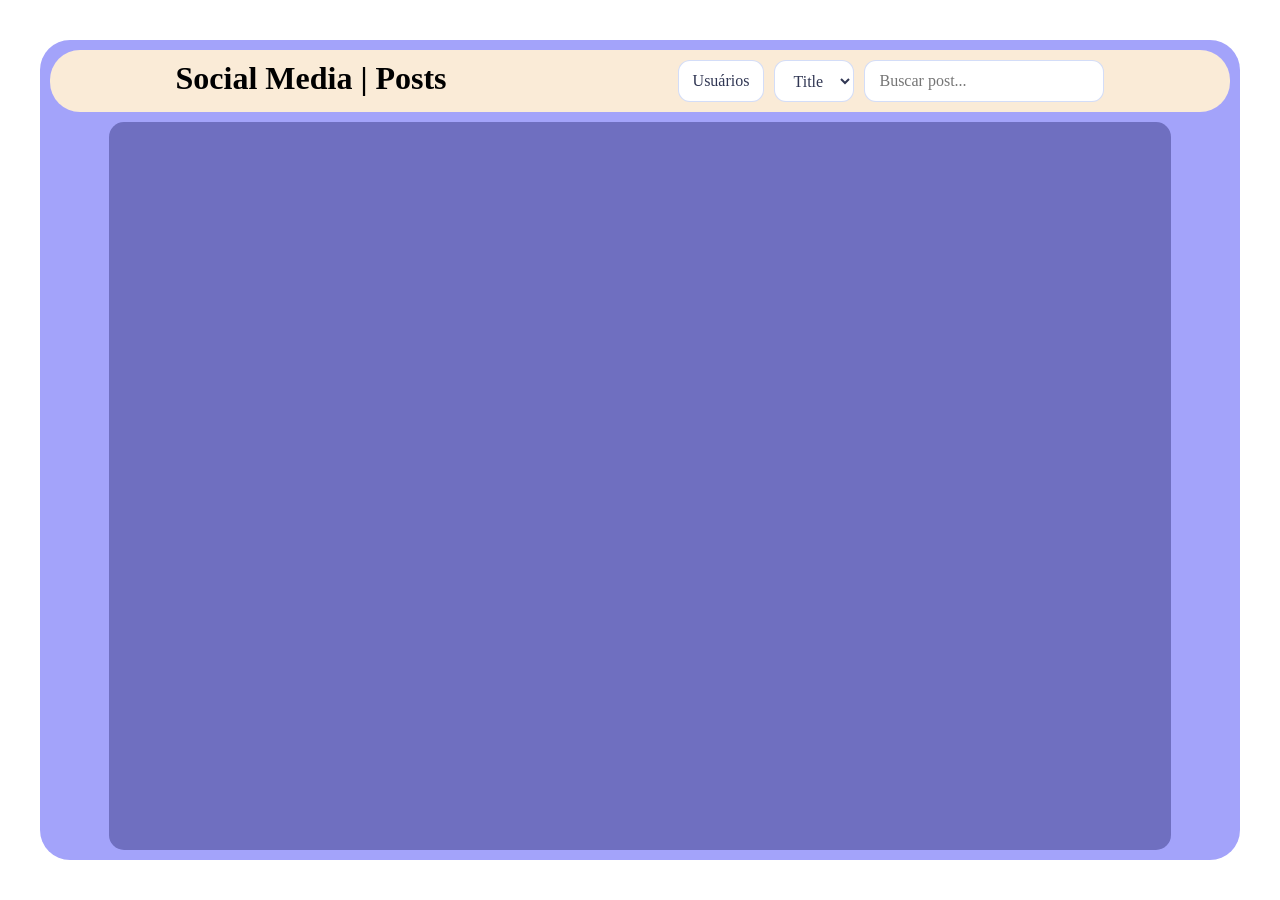
<file: social_media/posts/index.html>
<!DOCTYPE html>
<html lang="en">
<head>
    <meta charset="UTF-8">
    <meta name="viewport" content="width=device-width, initial-scale=1.0">
    <link rel="stylesheet" href="style.css">
    <link href="https://fonts.googleapis.com/icon?family=Material+Icons" rel="stylesheet" />
    <link rel="stylesheet" href="https://fonts.googleapis.com/css2?family=Material+Symbols+Outlined:opsz,wght,FILL,GRAD@20..48,100..700,0..1,-50..200&icon_names=chat_bubble" />
    <title>Document</title>
</head>
<body>
    <div class="container">
        <div class="menu">
            <div class="menu-title">
                <h1>Social Media | Posts</h1>
            </div>
            <div class="menu-actions">
                <button class="button-link" id="goto-users-page">Usuários</button>
                <select name="field_search" id="field_search">
                    <option value="title">Title</option>
                    <option value="id">Id</option>
                </select>
                <input type="text" id="search-post" placeholder="Buscar post...">
            </div>
        </div>
        <div class="empty" id="empty">
            <h2 id="empty-message">Nada para mostrar...</h2>
        </div>
        <div class="list-posts">
            <!-- <div class="post">
                <div class="header-post">
                    <div class="user-name">
                        <span class="material-icons">account_circle</span>
                        <h4>Marcio airicvlkj alçksdjf</h4>
                    </div>
                    <p id="post-id">#1</p>
                </div>
                
                
                <div class="post-info">
                    <h3 id="title-post">Titulo asjdlfk sladkjf</h3>
                    <div class="body-post">
                        <p>flçsadjfçl jkfaslçdfjksadlçfj sdalçfj</p>
                    </div>
                    <div class="comments">
                        <span class="material-symbols-outlined">chat_bubble</span>
                        <p>54</p>
                    </div>
                    <div class="comments-list escondido" id="comments-list">
                        <div class="comment-info">
                            <div class="user-comment-email">
                                <span class="material-symbols-outlined">chat_bubble</span>
                                <p>laksdjalsçdf@gmailcom</p>
                            </div>
                            <div class="title-comment">
                                <p>açsldkfjslçd kjasçldfkjsadfl</p>
                            </div>
                            <div class="body-comment">
                                <p>çalsdkjfçlsadkf jaslçfkjsaçdlf</p>
                            </div>
                        </div>
                    </div>
                </div>
            </div> -->
        </div>
    </div>
</body>
<script type="module" src="script.js" defer></script>
</html>
</file>
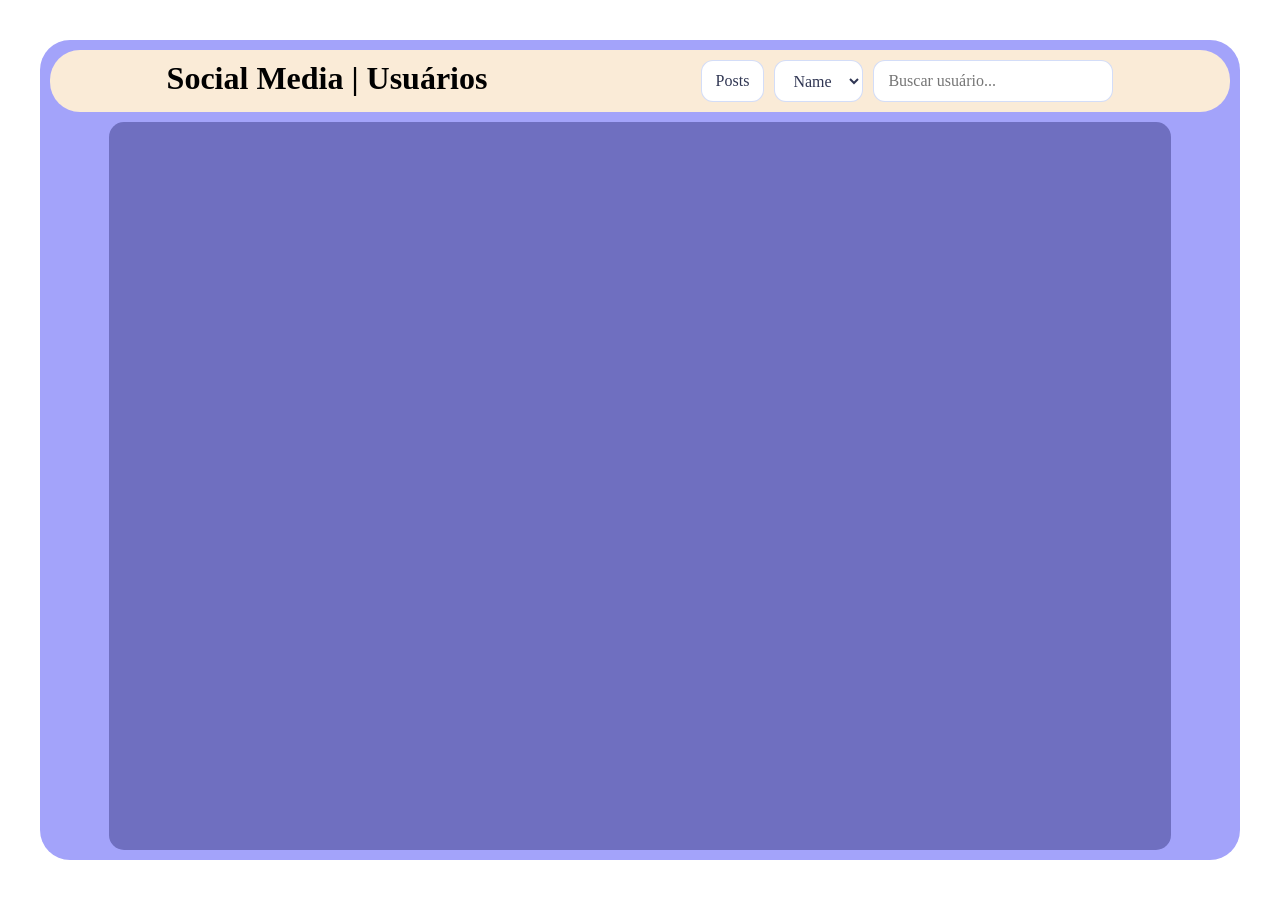
<file: social_media/users/index.html>
<!DOCTYPE html>
<html lang="pt-BR">
<head>
    <meta charset="UTF-8">
    <meta name="viewport" content="width=device-width, initial-scale=1.0">
    <link rel="stylesheet" href="style.css">
    <link href="https://fonts.googleapis.com/icon?family=Material+Icons" rel="stylesheet" />
    <title>Social Media | Usuários</title>
</head>
<body>
    <div class="container">
        <header class="menu">
            <div class="menu-title">
                <h1>Social Media | Usuários</h1>
            </div>
            <div class="menu-actions">
                <a class="button-link" id="goto-posts-page" href="../posts/index.html">Posts</a>
                <select name="field_search" id="field_search" aria-label="Campo de busca">
                    <option value="name">Name</option>
                    <option value="email">Email</option>
                    <option value="id">Id</option>
                </select>
                <input type="search" id="search-user" placeholder="Buscar usuário..." aria-label="Buscar usuário">
            </div>
        </header>

        <div class="empty" id="empty">
            <h2 id="empty-message">Nada para mostrar...</h2>
        </div>

        <main class="list-users">
            <!-- <article class="user">
                <div class="header-user">
                    <div class="user-name">
                        <span class="material-icons" aria-hidden="true">account_circle</span>
                        <h4>Leanne Graham</h4>
                    </div>
                    <p class="user-id">#1</p>
                </div>
                <div class="user-info">
                    <p class="user-email">
                        <span class="material-icons" aria-hidden="true">email</span>
                        <span>leanne.graham@example.com</span>
                    </p>
                    <button class="details-button" type="button">Detalhes</button>
                </div>
            </article> -->

            <!-- <article class="user">
                <div class="header-user">
                    <div class="user-name">
                        <span class="material-icons" aria-hidden="true">account_circle</span>
                        <h4>Ervin Howell</h4>
                    </div>
                    <p class="user-id">#2</p>
                </div>
                <div class="user-info">
                    <p class="user-email">
                        <span class="material-icons" aria-hidden="true">email</span>
                        <span>ervin.howell@example.com</span>
                    </p>
                    <button class="details-button" type="button">Detalhes</button>
                </div>
            </article> -->

            <!-- <article class="user">
                <div class="header-user">
                    <div class="user-name">
                        <span class="material-icons" aria-hidden="true">account_circle</span>
                        <h4>Clementine Bauch</h4>
                    </div>
                    <p class="user-id">#3</p>
                </div>
                <div class="user-info">
                    <p class="user-email">
                        <span class="material-icons" aria-hidden="true">email</span>
                        <span>clementine.bauch@example.com</span>
                    </p>
                    <button class="details-button" type="button">Detalhes</button>
                </div>
            </article> -->
        </main>
    </div>
</body>
<script type="module" src="script.js" defer></script>
</html>
</file>
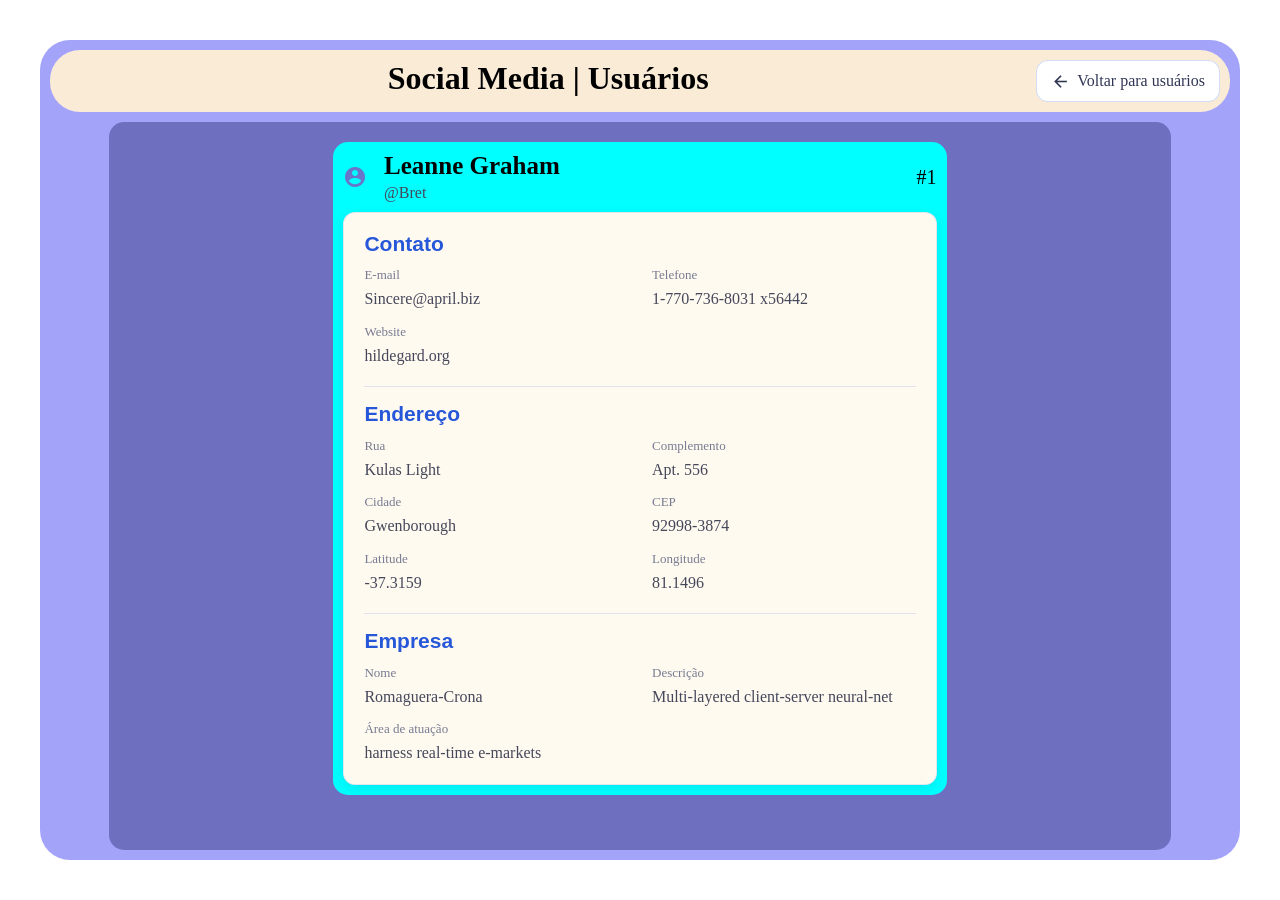
<file: social_media/users/detalhes/index.html>
<!DOCTYPE html>
<html lang="pt-BR">
<head>
    <meta charset="UTF-8">
    <meta name="viewport" content="width=device-width, initial-scale=1.0">
    <link rel="stylesheet" href="style.css">
    <link href="https://fonts.googleapis.com/icon?family=Material+Icons" rel="stylesheet" />
    <title>Social Media | Detalhes do usuário</title>
</head>
<body>
    <div class="container">
        <header class="menu">
            <div class="menu-title">
                <h1>Social Media | Usuários</h1>
            </div>
            <a class="button-link" href="../index.html">
                <span class="material-icons" aria-hidden="true">arrow_back</span>
                Voltar para usuários
            </a>
        </header>

        <main class="user-details">
            <section class="user" aria-labelledby="user-name">
                <div class="header-user">
                    <div class="user-name">
                        <span class="material-icons" aria-hidden="true">account_circle</span>
                        <div class="user-identity">
                            <h2><span id="user-name" data-field="name">Leanne Graham</span></h2>
                            <p data-field="username">@Bret</p>
                        </div>
                    </div>
                    <p class="user-id" data-field="id">#1</p>
                </div>

                <div class="user-info">
                    <section class="details-section" aria-labelledby="contact-title">
                        <h3 id="contact-title">Contato</h3>
                        <dl class="details-list">
                            <div class="detail-item">
                                <dt>E-mail</dt>
                                <dd data-field="email">Sincere@april.biz</dd>
                            </div>
                            <div class="detail-item">
                                <dt>Telefone</dt>
                                <dd data-field="phone">1-770-736-8031 x56442</dd>
                            </div>
                            <div class="detail-item">
                                <dt>Website</dt>
                                <dd data-field="website">hildegard.org</dd>
                            </div>
                        </dl>
                    </section>

                    <section class="details-section" aria-labelledby="address-title">
                        <h3 id="address-title">Endereço</h3>
                        <dl class="details-list">
                            <div class="detail-item">
                                <dt>Rua</dt>
                                <dd data-field="address.street">Kulas Light</dd>
                            </div>
                            <div class="detail-item">
                                <dt>Complemento</dt>
                                <dd data-field="address.suite">Apt. 556</dd>
                            </div>
                            <div class="detail-item">
                                <dt>Cidade</dt>
                                <dd data-field="address.city">Gwenborough</dd>
                            </div>
                            <div class="detail-item">
                                <dt>CEP</dt>
                                <dd data-field="address.zipcode">92998-3874</dd>
                            </div>
                            <div class="detail-item">
                                <dt>Latitude</dt>
                                <dd data-field="address.geo.lat">-37.3159</dd>
                            </div>
                            <div class="detail-item">
                                <dt>Longitude</dt>
                                <dd data-field="address.geo.lng">81.1496</dd>
                            </div>
                        </dl>
                    </section>

                    <section class="details-section" aria-labelledby="company-title">
                        <h3 id="company-title">Empresa</h3>
                        <dl class="details-list">
                            <div class="detail-item">
                                <dt>Nome</dt>
                                <dd data-field="company.name">Romaguera-Crona</dd>
                            </div>
                            <div class="detail-item">
                                <dt>Descrição</dt>
                                <dd data-field="company.catchPhrase">Multi-layered client-server neural-net</dd>
                            </div>
                            <div class="detail-item">
                                <dt>Área de atuação</dt>
                                <dd data-field="company.bs">harness real-time e-markets</dd>
                            </div>
                        </dl>
                    </section>
                </div>
            </section>
        </main>
    </div>
<script type="module" src="script.js" defer></script>
</body>
</html>
</file>
<file: social_media/posts/style.css>
*{
    box-sizing: border-box;
    margin: 0 auto;
    padding: 0;
}

body{
    display: flex;
    height: 100vh;
    padding: 40px;
}

.container{
    display: flex;
    flex-direction: column;
    position: relative;
    background-color: rgb(163, 163, 250);
    width: 100%;
    border-radius: 30px;
    padding: 10px;
    min-height: 0;
}

.menu{
    display: flex;
    background-color: antiquewhite;
    width: 100%;
    justify-content: space-between;
    padding: 10px;
    border-radius: 30px;
}

.menu-title{
    display: flex;
}

.menu-actions{
    display: flex;
    align-items: center;
    gap: 10px;
}

.menu-actions select,
.menu-actions input,
.button-link{
    min-height: 42px;
    margin: 0;
    padding: 0 14px;
    border: 1px solid rgba(39, 87, 217, 0.2);
    border-radius: 12px;
    background-color: #fff;
    color: #303653;
    font: inherit;
    transition: border-color 0.2s ease, box-shadow 0.2s ease;
}

.menu-actions select{
    cursor: pointer;
}

.button-link{
    cursor: pointer;
}

.menu-actions input{
    width: 240px;
}

.menu-actions select:focus,
.menu-actions input:focus{
    border-color: #2757d9;
    outline: none;
    box-shadow: 0 0 0 3px rgba(39, 87, 217, 0.15);
}

.button-link{
    display: inline-flex;
    align-items: center;
    text-decoration: none;
}

.list-posts{
    display: flex;
    flex-direction: column;
    background-color: rgb(111, 111, 192);
    flex: 1;
    min-height: 0;
    width: 90%;
    height: 100%;
    margin-top: 10px;
    border-radius: 15px;
    gap: 30px;
    padding: 20px;
    overflow-y: auto;
}

.empty{
    display: none;
    position: absolute;
    inset: 0;
    width: 90%;
    height: auto;
    padding-top: 80px;
    justify-content: center;
    align-items: center;
    background-color: transparent;
    z-index: 1;
    pointer-events: none;
}

#empty-message{
    display: flex;
    font-size: clamp(24px, 5vw, 48px);
    justify-self: center;
    text-align: center;
}

.div-title{
    display: block;
    padding: 10px;
    width: 100%;
    background-color: transparent;
}

.title-list{
    display: flex;
    font-style: italic;
    font-size: 40px;
    align-self: flex-start;
}

.post{
    display: flex;
    flex-direction: column;
    background-color: aqua;
    width: 60%;
    max-height: 600px;
    flex-shrink: 0;
    padding: 10px;
    border-radius: 15px;
    gap: 10px;
}

.header-post{
    display: flex;
    width: 100%;
    align-items: center;
    justify-content: space-between;
}

.user-name{
    display: flex;
    justify-content: start;
    align-items: center;
    width: 100%;
    height: 20%;
}

.user-name h4{
    width: 90%;
}

#post-id{
    font-size: 20px;
}

.post h4{
    font-size: 25px;
}

.post-info{
    display: flex;
    flex: 1;
    flex-direction: column;
    width: 100%;
    min-height: 0;
    padding: 18px 20px;
    border: 1px solid rgba(39, 87, 217, 0.12);
    border-radius: 12px;
    background-color: #fffaf0;
    box-shadow: 0 4px 12px rgba(39, 52, 100, 0.1);
}

.post-info h3{
    width: 100%;
    margin: 0 0 10px;
    color: #2757d9;
    font-family: 'Franklin Gothic Medium', 'Arial Narrow', Arial, sans-serif;
    font-size: 25px;
    font-weight: 600;
    line-height: 1.25;
}

.body-post{
    width: 100%;
    margin: 0;
}

.body-post p{
    margin: 0;
    color: #45475a;
    font-size: 16px;
    line-height: 1.6;
    overflow-wrap: anywhere;
}

.comments{
    display: flex;
    align-items: center;
    align-self: flex-start;
    gap: 7px;
    margin: auto 0 0;
    padding: 7px 11px;
    border-radius: 20px;
    background-color: rgba(39, 87, 217, 0.09);
    color: #2757d9;
    cursor: pointer;
}

.comments .material-symbols-outlined{
    font-size: 19px;
}

.comments p{
    margin: 0;
    font-size: 14px;
    font-weight: 600;
}

.comments-list{
    display: flex;
    flex: 1;
    flex-direction: column;
    gap: 10px;
    width: 100%;
    min-height: 0;
    margin: 12px 0 0;
    padding: 12px 4px 4px 0;
    border-top: 1px solid rgba(39, 87, 217, 0.14);
    overflow-y: auto;
}

.comments-list.escondido{
    display: none;
}

.comment-info{
    flex-shrink: 0;
    width: 100%;
    margin: 0;
    padding: 12px 14px;
    border: 1px solid rgba(39, 87, 217, 0.1);
    border-radius: 10px;
    background-color: #f4f6ff;
}

.user-comment-email{
    display: flex;
    justify-content: flex-start;
    gap: 7px;
    width: 100%;
    margin: 0;
    color: #777b91;
    font-size: 13px;
}

.user-comment-email .material-icons{
    flex-shrink: 0;
    color: #6975c8;
    font-size: 18px;
    margin: 0;
}

.user-comment-email p{
    margin: 0;
}

.title-comment{
    width: 100%;
    margin: 9px 0 4px;
    color: #303653;
    font-size: 15px;
    font-weight: 600;
    line-height: 1.4;
    overflow-wrap: anywhere;
}

.title-comment p{
    font-size: 18px;
}

.title-comment p,
.body-comment p{
    margin: 0;
}

.body-comment{
    width: 100%;
    margin: 0;
    color: #55596d;
    font-size: 14px;
    line-height: 1.5;
    overflow-wrap: anywhere;
}

@media (max-width: 600px){
    body{
        padding: 16px;
    }

    .menu{
        flex-wrap: wrap;
        gap: 12px;
    }

    .menu-actions{
        width: 100%;
    }

    .menu-actions select{
        flex-shrink: 0;
    }

    .menu-actions input{
        flex: 1;
        min-width: 0;
    }

    .post-info{
        padding: 14px;
    }

    .post-info h3{
        font-size: 21px;
    }
}
</file>
<file: social_media/users/style.css>
*{
    box-sizing: border-box;
    margin: 0 auto;
    padding: 0;
}

body{
    display: flex;
    height: 100vh;
    padding: 40px;
}

.container{
    display: flex;
    flex-direction: column;
    position: relative;
    background-color: rgb(163, 163, 250);
    width: 100%;
    border-radius: 30px;
    padding: 10px;
    min-height: 0;
}

.menu{
    display: flex;
    background-color: antiquewhite;
    width: 100%;
    justify-content: space-between;
    padding: 10px;
    border-radius: 30px;
}

.menu-title{
    display: flex;
}

.menu-actions{
    display: flex;
    align-items: center;
    gap: 10px;
}

.menu-actions select,
.menu-actions input,
.button-link{
    min-height: 42px;
    margin: 0;
    padding: 0 14px;
    border: 1px solid rgba(39, 87, 217, 0.2);
    border-radius: 12px;
    background-color: #fff;
    color: #303653;
    font: inherit;
    transition: border-color 0.2s ease, box-shadow 0.2s ease;
}

.menu-actions select,
.button-link{
    cursor: pointer;
}

.menu-actions select:focus,
.menu-actions input:focus{
    border-color: #2757d9;
    outline: none;
    box-shadow: 0 0 0 3px rgba(39, 87, 217, 0.15);
}

.menu-actions input{
    width: 240px;
}

.button-link{
    display: inline-flex;
    align-items: center;
    text-decoration: none;
}

.list-users{
    display: flex;
    flex-direction: column;
    background-color: rgb(111, 111, 192);
    flex: 1;
    min-height: 0;
    width: 90%;
    height: 100%;
    margin-top: 10px;
    border-radius: 15px;
    gap: 30px;
    padding: 20px;
    overflow-y: auto;
}

.empty{
    display: none;
    position: absolute;
    inset: 0;
    width: 90%;
    height: auto;
    padding-top: 80px;
    justify-content: center;
    align-items: center;
    background-color: transparent;
    z-index: 1;
    pointer-events: none;
}

#empty-message{
    display: flex;
    font-size: clamp(24px, 5vw, 48px);
    justify-self: center;
    text-align: center;
}

.user{
    display: flex;
    flex-direction: column;
    background-color: aqua;
    width: 60%;
    flex-shrink: 0;
    padding: 10px;
    border-radius: 15px;
    gap: 10px;
}

.header-user{
    display: flex;
    width: 100%;
    align-items: center;
    justify-content: space-between;
}

.user-name{
    display: flex;
    justify-content: flex-start;
    align-items: center;
    margin: 0;
    width: 100%;
    height: 20%;
}

.user-name .material-icons{
    flex-shrink: 0;
    font-size: 24px;
}

.user-name h4{
    width: 90%;
    margin: 0 auto;
    font-size: 25px;
    overflow-wrap: anywhere;
}

.user-id{
    flex-shrink: 0;
    margin: 0;
    font-size: 20px;
}

.user-info{
    display: flex;
    flex: 1;
    flex-direction: column;
    gap: 16px;
    width: 100%;
    min-height: 120px;
    padding: 18px 20px;
    border: 1px solid rgba(39, 87, 217, 0.12);
    border-radius: 12px;
    background-color: #fffaf0;
    box-shadow: 0 4px 12px rgba(39, 52, 100, 0.1);
}

.user-email{
    display: flex;
    justify-content: flex-start;
    align-items: center;
    gap: 5px;
    width: 100%;
    margin: 0;
    color: #45475a;
    font-size: 16px;
    line-height: 1.6;
    overflow-wrap: anywhere;
}

.user-email > span{
    margin: 0;
}

.user-email .material-icons{
    flex-shrink: 0;
    margin: 0;
    color: #6975c8;
    font-size: 18px;    
}

.details-button{
    display: flex;
    align-items: center;
    align-self: flex-start;
    gap: 7px;
    margin: auto 0 0;
    padding: 7px 11px;
    border: 0;
    border-radius: 20px;
    background-color: rgba(39, 87, 217, 0.09);
    color: #2757d9;
    font: inherit;
    cursor: pointer;
}

.details-button:hover{
    background-color: rgba(39, 87, 217, 0.16);
}

@media (max-width: 600px){
    body{
        padding: 16px;
    }

    .menu{
        flex-wrap: wrap;
    }

    .menu-title{
        width: 100%;
    }

    .menu-title h1{
        font-size: 24px;
    }

    .menu-actions{
        width: 100%;
    }

    .menu-actions input{
        flex: 1;
        min-width: 0;
    }

    .list-users{
        width: 100%;
        padding: 12px;
    }

    .user{
        width: 90%;
    }

    .user-info{
        padding: 14px;
    }
}
</file>
<file: social_media/users/detalhes/style.css>
*{
    box-sizing: border-box;
    margin: 0 auto;
    padding: 0;
}

body{
    display: flex;
    height: 100vh;
    padding: 40px;
}

.container{
    display: flex;
    flex-direction: column;
    position: relative;
    background-color: rgb(163, 163, 250);
    width: 100%;
    border-radius: 30px;
    padding: 10px;
    min-height: 0;
}

.menu{
    display: flex;
    background-color: antiquewhite;
    width: 100%;
    justify-content: space-between;
    padding: 10px;
    border-radius: 30px;
}

.menu-title{
    display: flex;
}

.button-link{
    display: inline-flex;
    align-items: center;
    gap: 7px;
    min-height: 42px;
    margin: 0;
    padding: 0 14px;
    border: 1px solid rgba(39, 87, 217, 0.2);
    border-radius: 12px;
    background-color: #fff;
    color: #303653;
    font: inherit;
    text-decoration: none;
}

.button-link .material-icons{
    font-size: 19px;
}

.user-details{
    display: flex;
    flex-direction: column;
    background-color: rgb(111, 111, 192);
    flex: 1;
    min-height: 0;
    width: 90%;
    height: 100%;
    margin-top: 10px;
    border-radius: 15px;
    padding: 20px;
    overflow-y: auto;
}

.user{
    display: flex;
    flex-direction: column;
    background-color: aqua;
    width: 60%;
    flex-shrink: 0;
    padding: 10px;
    border-radius: 15px;
    gap: 10px;
}

.header-user{
    display: flex;
    width: 100%;
    align-items: center;
    justify-content: space-between;
}

.user-name{
    display: flex;
    justify-content: flex-start;
    align-items: center;
    margin: 0;
    width: 100%;
}

.user-name > .material-icons{
    flex-shrink: 0;
    margin: 0;
    color: #6975c8;
    font-size: 24px;
}

.user-identity{
    width: 90%;
}

.user-identity h2{
    margin: 0;
    font-size: 25px;
    overflow-wrap: anywhere;
}

.user-identity p{
    margin: 4px 0 0;
    color: #45475a;
}

.user-id{
    flex-shrink: 0;
    margin: 0;
    font-size: 20px;
}

.user-info{
    display: flex;
    flex: 1;
    flex-direction: column;
    gap: 18px;
    width: 100%;
    min-height: 120px;
    padding: 18px 20px;
    border: 1px solid rgba(39, 87, 217, 0.12);
    border-radius: 12px;
    background-color: #fffaf0;
    box-shadow: 0 4px 12px rgba(39, 52, 100, 0.1);
}

.details-section{
    width: 100%;
    margin: 0;
}

.details-section + .details-section{
    padding-top: 14px;
    border-top: 1px solid rgba(39, 87, 217, 0.14);
}

.details-section h3{
    width: 100%;
    margin: 0 0 10px;
    color: #2757d9;
    font-family: 'Franklin Gothic Medium', 'Arial Narrow', Arial, sans-serif;
    font-size: 21px;
    font-weight: 600;
    line-height: 1.25;
}

.details-list{
    display: grid;
    grid-template-columns: repeat(2, minmax(0, 1fr));
    gap: 12px 24px;
    width: 100%;
    margin: 0;
}

.detail-item{
    min-width: 0;
    margin: 0;
}

.detail-item dt{
    margin: 0 0 3px;
    color: #777b91;
    font-size: 13px;
}

.detail-item dd{
    margin: 0;
    color: #45475a;
    font-size: 16px;
    line-height: 1.6;
    overflow-wrap: anywhere;
}

@media (max-width: 600px){
    body{
        padding: 16px;
    }

    .menu{
        flex-wrap: wrap;
        gap: 12px;
    }

    .menu-title{
        width: 100%;
    }

    .menu-title h1{
        font-size: 24px;
    }

    .user-details{
        width: 100%;
        padding: 12px;
    }

    .user{
        width: 90%;
    }

    .user-info{
        padding: 14px;
    }

    .details-list{
        grid-template-columns: minmax(0, 1fr);
    }
}
</file>
